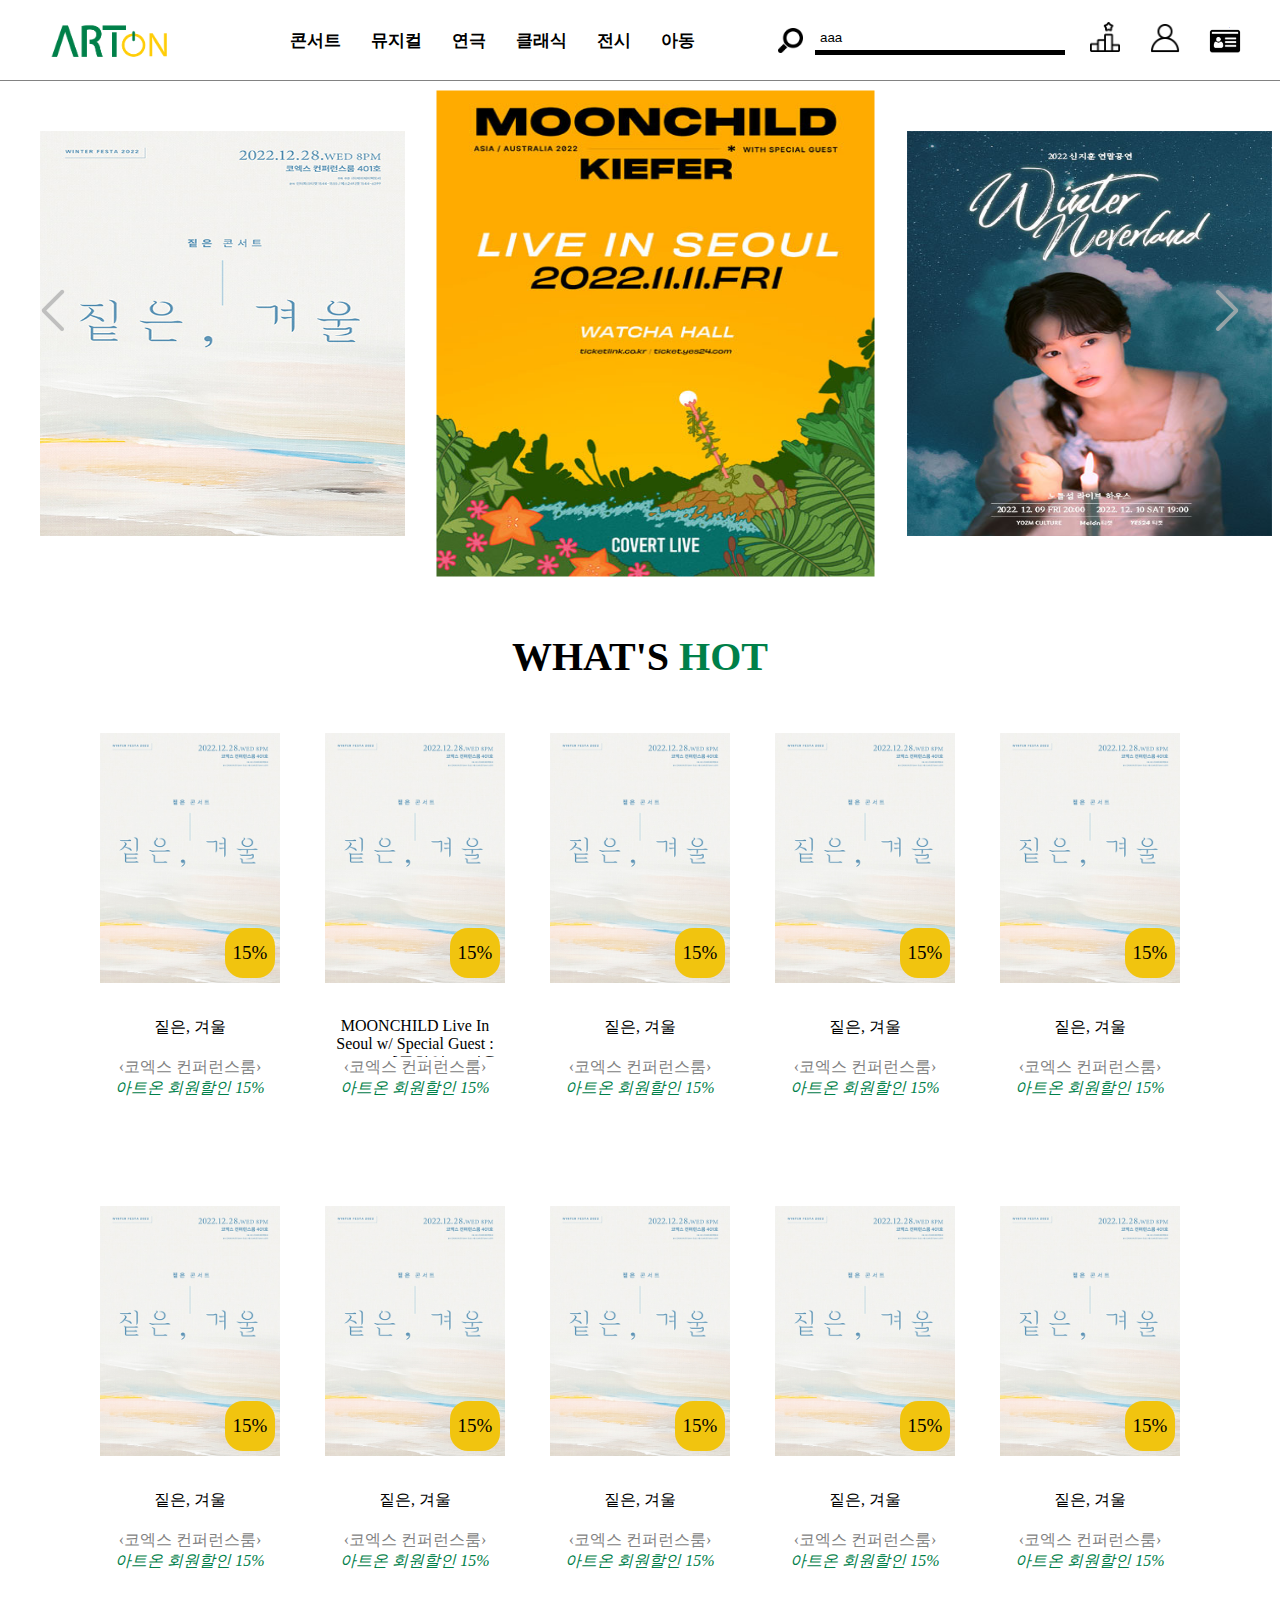
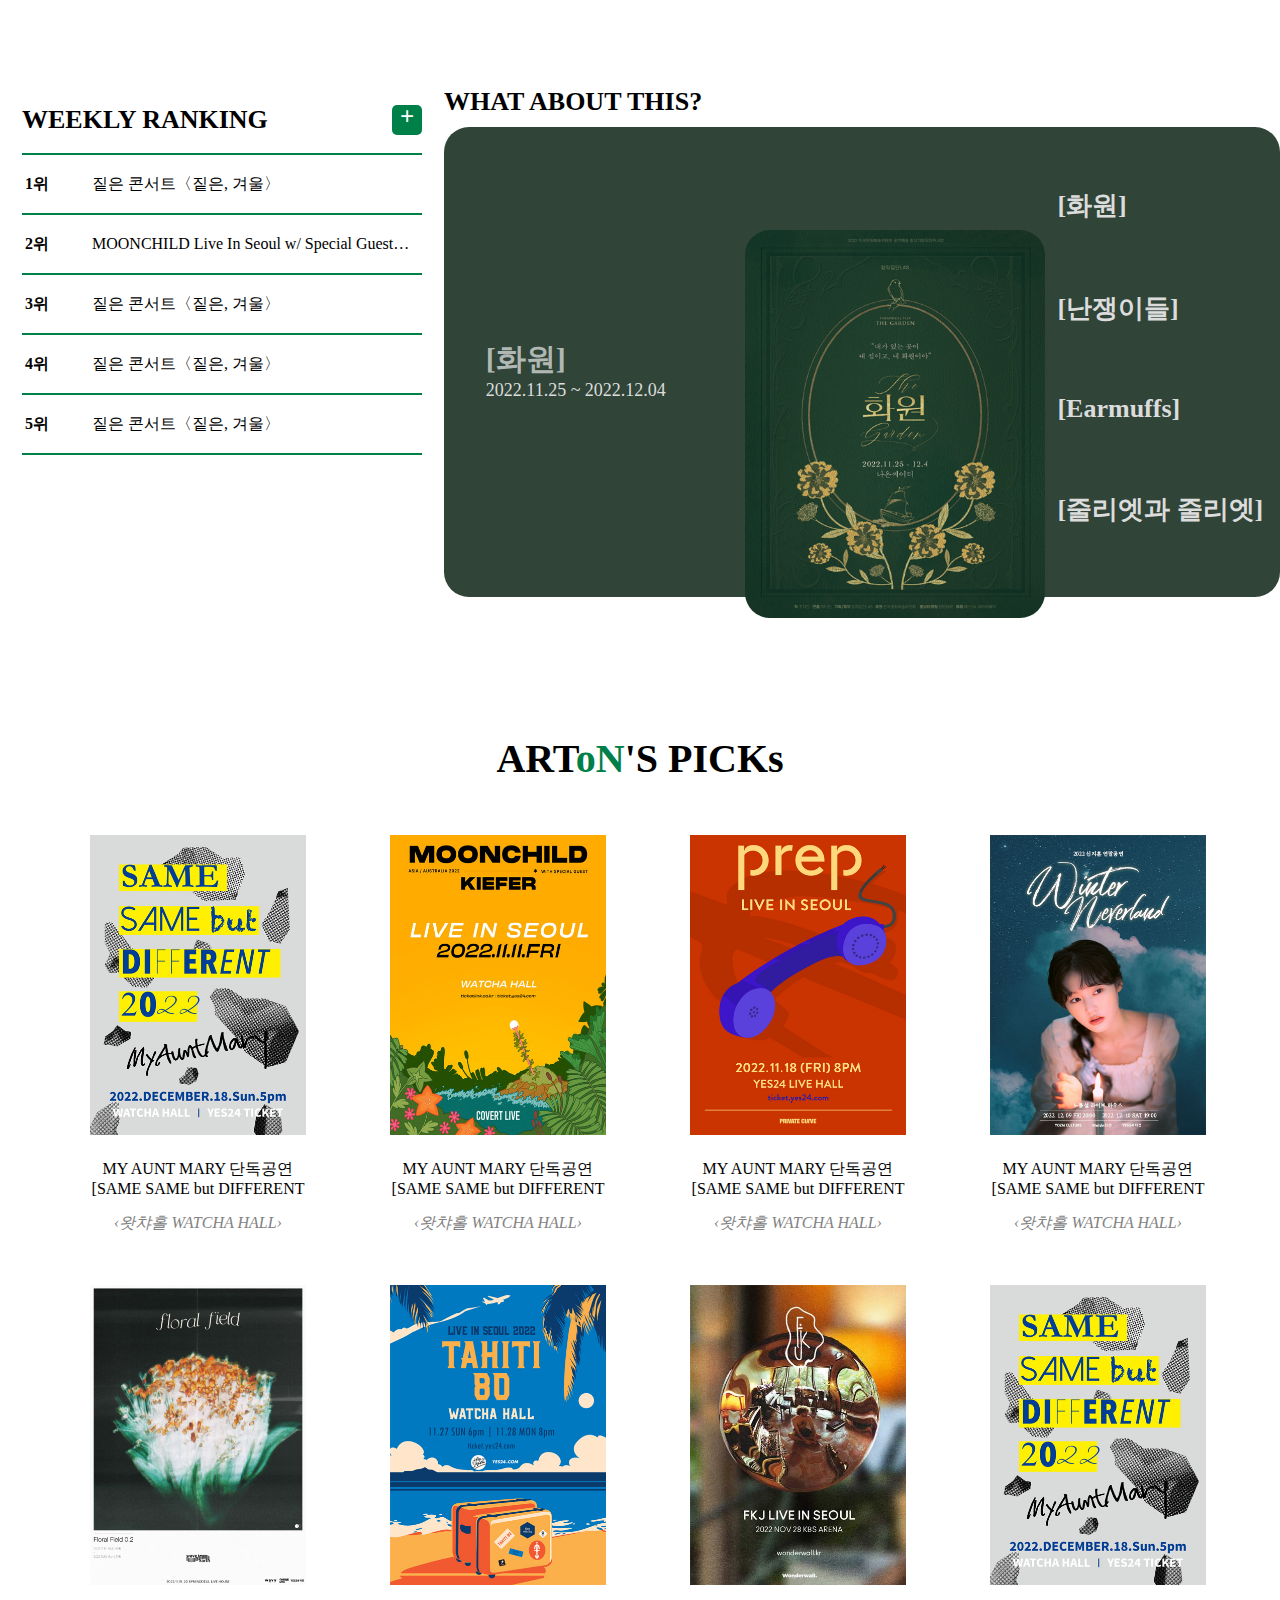
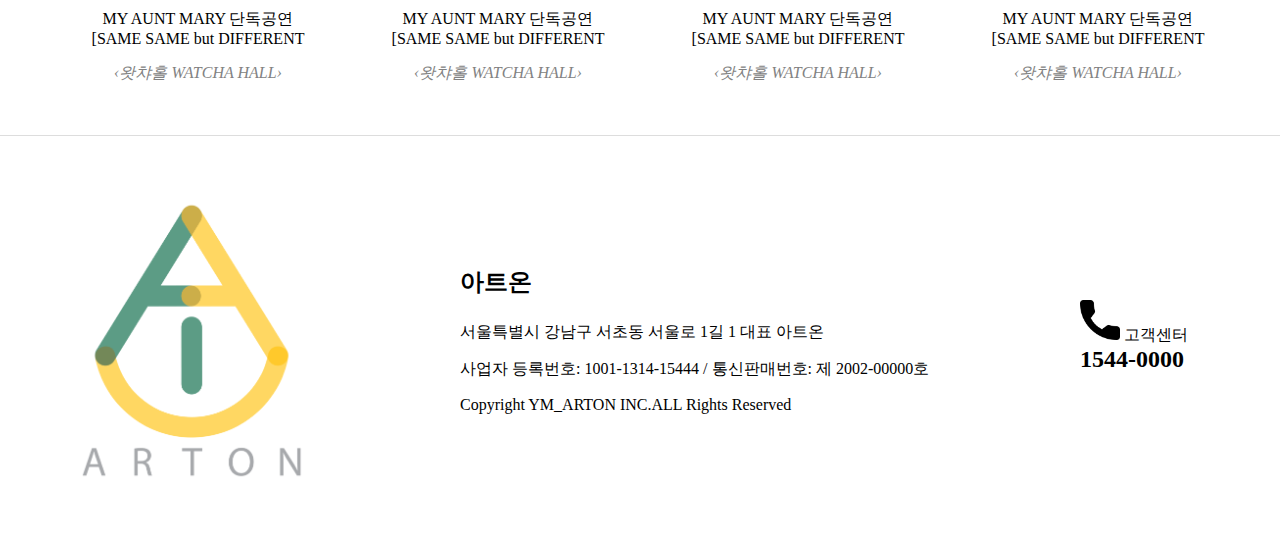
<file: cate.html>
<!DOCTYPE html>
<html lang="en">

<head>
    <meta charset="UTF-8">
    <meta http-equiv="X-UA-Compatible" content="IE=edge">
    <meta name="viewport" content="width=device-width, initial-scale=1.0">
    <title>ArtOn</title>

    <script src="https://code.jquery.com/jquery-1.12.4.js"></script>
    <script defer src="./js/cate.js"></script>

    <link rel="stylesheet" href="./css/common.css">
    <link rel="stylesheet" href="./css/h_f.css">
    <link rel="stylesheet" href="./css/cate.css">
    <link rel="icon" href="./img/arton_logo_withoutletter.png">


</head>

<body>
    <div id="wrap">
        <header class="header">
            <div class="header_area">
                <div class="logo"><a href="#"></a></div>
                <ul class="menu_ul">
                    <li>
                        <a href="#">콘서트</a>
                    </li>
                    <li>
                        <a href="#">뮤지컬</a>
                    </li>
                    <li>
                        <a href="#">연극</a>
                    </li>
                    <li>
                        <a href="#">클래식</a>
                    </li>
                    <li>
                        <a href="#">전시</a>
                    </li>
                    <li>
                        <a href="#">아동</a>
                    </li>
                </ul>
                <div class="icon_list">
                    <div class="search_area">
                        <div class="search">
                            <a href="#">
                                <div class="search_bar">
                                </div>
                            </a>
                        </div>
                        <input id="srch_con" type="text" value="aaa">
                    </div>
                    <div class="icon_area">
                        <div class="icon_sec">
                            <a href="#">
                                <div class="rank_img"></div>
                                <span class="text">랭킹</span>
                            </a>
                        </div>
                        <div class="icon_sec">
                            <a href="#">
                                <div class="login_img"></div>
                                <div class="text">로그인</div>
                            </a>
                        </div>
                        <div class="icon_sec">
                            <a href="#">
                                <div class="my_img"></div>
                                <div class="text">마이페이지</div>
                            </a>
                        </div>
                    </div>
                </div>
            </div>
        </header>
        <main class="main">
            <img src="./img/상단이동icon.png" alt="" class="btn_gotop">
                <div class="main_banner">
                    <ul class="banner_box">
                        <li class="banner">
                            <a href="">
                                <img src="./img/concert/concert_1.jpg" alt="">
                            </a>
                        </li>
                        <li class="banner">
                            <a href="">
                                <img src="./img/concert/concert_2.jpg" alt="">
                            </a>
                        </li>
                        <li class="banner">
                            <a href="">
                                <img src="./img/concert/concert_4.jpg" alt="">
                            </a>
                        </li>
                        <li class="banner">
                            <a href="">
                                <img src="./img/concert/concert_5.jpg" alt="">
                            </a>
                        </li>
                        <li class="banner">
                            <a href="">
                                <img src="./img/concert/concert_7.jpg" alt="">
                            </a>
                        </li>
                    </ul>
                    <div class="slide_box">
                        <div class="slide slide_prev">
                            <img src="./img/slide_prev.png" alt="‹">
                        </div>
                        <div class="slide slide_next">
                            <img src="./img/slide_next.png" alt="›">
                        </div>
                    </div>
                </div>
                <div class="whats_hot comtents_area">
                    <div class="hot_sec_title">
                        <div class="title_text">WHAT'S
                            <span>HOT</span>
                        </div>
                    </div>
                    <ul class="hot_list">
                        <li class="hot_sec" id="w_hot">
                            <a href="">
                                <img src="./img/concert/concert_1.jpg" alt="concert1">
                                <div class="hot_sec_dis_box">
                                    <div class="dis_txt">15%</div>
                                </div>
                                <div class="hot_sec_txt_box">
                                    <div class="hot_per_name">짙은, 겨울</div>
                                    <div class="hot_per_place">‹코엑스 컨퍼런스룸›</div>
                                    <div class="disc_msg">아트온 회원할인 15%</div>
                                </div>
                            </a>
                        </li>
                        <li class="hot_sec" id="w_hot">
                            <a href="">
                                <img src="./img/concert/concert_1.jpg" alt="concert1">
                                <div class="hot_sec_dis_box">
                                    <div class="dis_txt">15%</div>
                                </div>
                                <div class="hot_sec_txt_box">
                                    <div class="hot_per_name">MOONCHILD Live In Seoul w/ Special Guest : KIEFER [문차일드 서울라이브공연 /
                                        특별초청재즈음악인 : 키퍼]</div>
                                    <div class="hot_per_place">‹코엑스 컨퍼런스룸›</div>
                                    <div class="disc_msg">아트온 회원할인 15%</div>
                                </div>
                            </a>
                        </li>
                        <li class="hot_sec" id="w_hot">
                            <a href="">
                                <img src="./img/concert/concert_1.jpg" alt="concert1">
                                <div class="hot_sec_dis_box">
                                    <div class="dis_txt">15%</div>
                                </div>
                                <div class="hot_sec_txt_box">
                                    <div class="hot_per_name">짙은, 겨울</div>
                                    <div class="hot_per_place">‹코엑스 컨퍼런스룸›</div>
                                    <div class="disc_msg">아트온 회원할인 15%</div>
                                </div>
                            </a>
                        </li>
                        <li class="hot_sec" id="w_hot">
                            <a href="">
                                <img src="./img/concert/concert_1.jpg" alt="concert1">
                                <div class="hot_sec_dis_box">
                                    <div class="dis_txt">15%</div>
                                </div>
                                <div class="hot_sec_txt_box">
                                    <div class="hot_per_name">짙은, 겨울</div>
                                    <div class="hot_per_place">‹코엑스 컨퍼런스룸›</div>
                                    <div class="disc_msg">아트온 회원할인 15%</div>
                                </div>
                            </a>
                        </li>
                        <li class="hot_sec" id="w_hot">
                            <a href="">
                                <img src="./img/concert/concert_1.jpg" alt="concert1">
                                <div class="hot_sec_dis_box">
                                    <div class="dis_txt">15%</div>
                                </div>
                                <div class="hot_sec_txt_box">
                                    <div class="hot_per_name">짙은, 겨울</div>
                                    <div class="hot_per_place">‹코엑스 컨퍼런스룸›</div>
                                    <div class="disc_msg">아트온 회원할인 15%</div>
                                </div>
                            </a>
                        </li>
                        <li class="hot_sec" id="w_hot">
                            <a href="">
                                <img src="./img/concert/concert_1.jpg" alt="concert1">
                                <div class="hot_sec_dis_box">
                                    <div class="dis_txt">15%</div>
                                </div>
                                <div class="hot_sec_txt_box">
                                    <div class="hot_per_name">짙은, 겨울</div>
                                    <div class="hot_per_place">‹코엑스 컨퍼런스룸›</div>
                                    <div class="disc_msg">아트온 회원할인 15%</div>
                                </div>
                            </a>
                        </li>
                        <li class="hot_sec" id="w_hot">
                            <a href="">
                                <img src="./img/concert/concert_1.jpg" alt="concert1">
                                <div class="hot_sec_dis_box">
                                    <div class="dis_txt">15%</div>
                                </div>
                                <div class="hot_sec_txt_box">
                                    <div class="hot_per_name">짙은, 겨울</div>
                                    <div class="hot_per_place">‹코엑스 컨퍼런스룸›</div>
                                    <div class="disc_msg">아트온 회원할인 15%</div>
                                </div>
                            </a>
                        </li>
                        <li class="hot_sec" id="w_hot">
                            <a href="">
                                <img src="./img/concert/concert_1.jpg" alt="concert1">
                                <div class="hot_sec_dis_box">
                                    <div class="dis_txt">15%</div>
                                </div>
                                <div class="hot_sec_txt_box">
                                    <div class="hot_per_name">짙은, 겨울</div>
                                    <div class="hot_per_place">‹코엑스 컨퍼런스룸›</div>
                                    <div class="disc_msg">아트온 회원할인 15%</div>
                                </div>
                            </a>
                        </li>
                        <li class="hot_sec" id="w_hot">
                            <a href="">
                                <img src="./img/concert/concert_1.jpg" alt="concert1">
                                <div class="hot_sec_dis_box">
                                    <div class="dis_txt">15%</div>
                                </div>
                                <div class="hot_sec_txt_box">
                                    <div class="hot_per_name">짙은, 겨울</div>
                                    <div class="hot_per_place">‹코엑스 컨퍼런스룸›</div>
                                    <div class="disc_msg">아트온 회원할인 15%</div>
                                </div>
                            </a>
                        </li>
                        <li class="hot_sec" id="w_hot">
                            <a href="">
                                <img src="./img/concert/concert_1.jpg" alt="concert1">
                                <div class="hot_sec_dis_box">
                                    <div class="dis_txt">15%</div>
                                </div>
                                <div class="hot_sec_txt_box">
                                    <div class="hot_per_name">짙은, 겨울</div>
                                    <div class="hot_per_place">‹코엑스 컨퍼런스룸›</div>
                                    <div class="disc_msg">아트온 회원할인 15%</div>
                                </div>
                            </a>
                        </li>

                    </ul>
                </div>
                <div class="ranking_recommend comtents_area">
                    <div class="ranking">
                        <div class="ranking_box">
                            <div class="title_box">
                                <span class="ranking_title">WEEKLY RANKING</span>
                                <a href="#"><span class="more_info">+</span></a>
                            </div>
                            <ul class="ranking_list_box">
                                <li class="r_box_list">
                                    <a href="#">
                                        <div class="ranking_num">1위</div>
                                        <img src="./img/concert/concert_1.jpg" alt="concert1" class="ranking_img">
                                        <div class="ranking_txt">
                                            <div class="r_txt_1">
                                                <p>짙은 콘서트〈짙은, 겨울〉</p>
                                            </div>
                                            <div class="r_txt_2">
                                                <p>
                                                    2022.12.28 ~ 2022.12.28
                                                    <br>
                                                    코엑스 컨퍼런스룸 401호
                                                </p>
                                            </div>
                                        </div>
                                    </a>
                                </li>
                            </ul>
                            <ul class="ranking_box">
                                <li class="r_box_list">
                                    <a href="">
                                        <div class="ranking_num">2위</div>
                                        <img src="./img/concert/concert_2.jpg" alt="concert2" class="ranking_img">
                                        <div class="ranking_txt">
                                            <div class="r_txt_1">
                                                <p>MOONCHILD Live In Seoul w/ Special Guest : KIEFER [문차일드 서울라이브공연 /
                                                    특별초청재즈음악인 : 키퍼]</p>
                                            </div>
                                            <div class="r_txt_2">
                                                <p>
                                                    2022.12.28 ~ 2022.12.28
                                                    <br>
                                                    코엑스 컨퍼런스룸 401호
                                                </p>
                                            </div>
                                        </div>
                                    </a>
                                </li>
                            </ul>
                            <ul class="ranking_box">
                                <li class="r_box_list">
                                    <a href="">
                                        <div class="ranking_num">3위</div>
                                        <img src="./img/concert/concert_1.jpg" alt="concert1" class="ranking_img">
                                        <div class="ranking_txt">
                                            <div class="r_txt_1">
                                                <p>짙은 콘서트〈짙은, 겨울〉</p>
                                            </div>
                                            <div class="r_txt_2">
                                                <p>
                                                    2022.12.28 ~ 2022.12.28
                                                    <br>
                                                    코엑스 컨퍼런스룸 401호
                                                </p>
                                            </div>
                                        </div>
                                    </a>
                                </li>
                            </ul>
                            <ul class="ranking_box">
                                <li class="r_box_list">
                                    <a href="">
                                        <div class="ranking_num">4위</div>
                                        <img src="./img/concert/concert_1.jpg" alt="concert1" class="ranking_img">
                                        <div class="ranking_txt">
                                            <div class="r_txt_1">
                                                <p>짙은 콘서트〈짙은, 겨울〉</p>
                                            </div>
                                            <div class="r_txt_2">
                                                <p>
                                                    2022.12.28 ~ 2022.12.28
                                                    <br>
                                                    코엑스 컨퍼런스룸 401호
                                                </p>
                                            </div>
                                        </div>
                                    </a>
                                </li>
                            </ul>
                            <ul class="ranking_box">
                                <li class="r_box_list">
                                    <a href="">
                                        <div class="ranking_num">5위</div>
                                        <img src="./img/concert/concert_1.jpg" alt="concert1" class="ranking_img">
                                        <div class="ranking_txt">
                                            <div class="r_txt_1">
                                                <p>짙은 콘서트〈짙은, 겨울〉</p>
                                            </div>
                                            <div class="r_txt_2">
                                                <p>
                                                    2022.12.28 ~ 2022.12.28
                                                    <br>
                                                    코엑스 컨퍼런스룸 401호
                                                </p>
                                            </div>
                                        </div>
                                    </a>
                                </li>
                            </ul>
                        </div>
                    </div>
                    <div class="recommend">
                        <div class="what_about_box">
                            <div class="what_about_title">WHAT ABOUT THIS?</div>
                            <div class="what_about_body">
                                <ul class="w_a_per_slide">
                                    <li class="w_a_per_li">
                                        <div class="w_a_wrap">
                                            <a href="#" class="w_a_link">
                                                <div class="w_a_txtbox">
                                                    <div class="w_a_t_text txtbox_title">[화원]</div>
                                                    <div class="w_a_t_text txtbox_subtitle">2022.11.25 ~ 2022.12.04</div>
                                                </div>
                                                <img class="w_a_img" src="./img/img_slide/img_slide4.jpg" alt="">
                                            </a>
                                        </div>
                                    </li>
                                    <li class="w_a_per_li">
                                        <div class="w_a_wrap">
                                            <a href="#" class="w_a_link">
                                                <div class="w_a_txtbox">
                                                    <div class="w_a_t_text txtbox_title">[난쟁이들]</div>
                                                    <div class="w_a_t_text txtbox_subtitle">2022.01.25 ~ 2022.04.10</div>
                                                </div>
                                                <img class="w_a_img" src="./img/img_slide/img_slide3.jpg" alt="">
                                            </a>
                                        </div>
                                    </li>
                                    <li class="w_a_per_li">
                                        <div class="w_a_wrap">
                                            <a href="#" class="w_a_link">
                                                <div class="w_a_txtbox">
                                                    <div class="w_a_t_text txtbox_title">[Earmuffs]</div>
                                                    <div class="w_a_t_text txtbox_subtitle">2022.12.29 ~ 2022.12.29</div>
                                                </div>
                                                <img class="w_a_img" src="./img/img_slide/img_slide2.jpg" alt="">
                                            </a>
                                        </div>
                                    </li>
                                    <li class="w_a_per_li">
                                        <div class="w_a_wrap">
                                            <a href="#" class="w_a_link">
                                                <div class="w_a_txtbox">
                                                    <div class="w_a_t_text txtbox_title">[줄리엣과 줄리엣]</div>
                                                    <div class="w_a_t_text txtbox_subtitle">2022.06.14 ~ 2022.07.07</div>
                                                </div>
                                                <img class="w_a_img" src="./img/img_slide/img_slide1.jpg" alt="">
                                            </a>
                                        </div>
                                    </li>
                                </ul>
                                <ul class="w_a_per_txt_list">
                                    <li class="per_title_item">
                                            <span class = "w_a_t_text list_text">[화원]</span>
                                            <span class = "blind"></span>
                                    </li>
                                    <li class="per_title_item">
                                            <span class = "w_a_t_text list_text">[난쟁이들]</span>
                                            <span class = "blind"></span>
                                    </li>
                                    <li class="per_title_item">
                                            <span class = "w_a_t_text list_text">[Earmuffs]</span>
                                            <span class = "blind"></span>
                                    </li>
                                    <li class="per_title_item">
                                            <span class = "w_a_t_text list_text">[줄리엣과 줄리엣]</span>
                                            <span class = "blind"></span>
                                    </li>
                                    
                                </ul>
                        
                            </div>
                        </div>
                    </div>
                </div>
                <div class="arton_pick comtents_area">
                    <div class="picks_title">
                        <div class="picks_title_text">
                            <span>ART</span><span>oN</span><span>'S PICKs</span>
                        </div>
                    </div>
                    <ul class="picks_list">
                        <li class="picks_box">
                            <a href="">
                                <div class="picks_body">
                                    <div class="picks_sec">
                                        <div class="picks_img_box">
                                            <img src="./img/concert/concert_8.jpg" alt="concert8">
                                        </div>
                                        <div class="msg_box">
                                            <div class="msg_txt">"낭만 멀리서 찾지 말자"</div>
                                        </div>
                                    </div>
                                    <div class="picks_txt">
                                        <div class="picks_per_name">MY AUNT MARY 단독공연 [SAME SAME but DIFFERENT 2022]</div>
                                        <div class="picks_per_pla">‹왓챠홀 WATCHA HALL›</div>
                                    </div>
                                </div>
                            </a>
                        </li>
                        <li class="picks_box">
                            <a href="">
                                <div class="picks_body">
                                    <div class="picks_sec">
                                        <div class="picks_img_box">
                                            <img src="./img/concert/concert_2.jpg" alt="concert8">
                                        </div>
                                        <div class="msg_box">
                                            <div class="msg_txt">"낭만 멀리서 찾지 말자"</div>
                                        </div>
                                    </div>
                                    <div class="picks_txt">
                                        <div class="picks_per_name">MY AUNT MARY 단독공연 [SAME SAME but DIFFERENT 2022]</div>
                                        <div class="picks_per_pla">‹왓챠홀 WATCHA HALL›</div>
                                    </div>
                                </div>
                            </a>
                        </li>
                        <li class="picks_box">
                            <a href="">
                                <div class="picks_body">
                                    <div class="picks_sec">
                                        <div class="picks_img_box">
                                            <img src="./img/concert/concert_3.jpg" alt="concert8">
                                        </div>
                                        <div class="msg_box">
                                            <div class="msg_txt">"낭만 멀리서 찾지 말자"</div>
                                        </div>
                                    </div>
                                    <div class="picks_txt">
                                        <div class="picks_per_name">MY AUNT MARY 단독공연 [SAME SAME but DIFFERENT 2022]</div>
                                        <div class="picks_per_pla">‹왓챠홀 WATCHA HALL›</div>
                                    </div>
                                </div>
                            </a>
                        </li>
                        <li class="picks_box">
                            <a href="">
                                <div class="picks_body">
                                    <div class="picks_sec">
                                        <div class="picks_img_box">
                                            <img src="./img/concert/concert_4.jpg" alt="concert8">
                                        </div>
                                        <div class="msg_box">
                                            <div class="msg_txt">"낭만 멀리서 찾지 말자"</div>
                                        </div>
                                    </div>
                                    <div class="picks_txt">
                                        <div class="picks_per_name">MY AUNT MARY 단독공연 [SAME SAME but DIFFERENT 2022]</div>
                                        <div class="picks_per_pla">‹왓챠홀 WATCHA HALL›</div>
                                    </div>
                                </div>
                            </a>
                        </li>
                        <li class="picks_box">
                            <a href="">
                                <div class="picks_body">
                                    <div class="picks_sec">
                                        <div class="picks_img_box">
                                            <img src="./img/concert/concert_5.jpg" alt="concert8">
                                        </div>
                                        <div class="msg_box">
                                            <div class="msg_txt">"낭만 멀리서 찾지 말자"</div>
                                        </div>
                                    </div>
                                    <div class="picks_txt">
                                        <div class="picks_per_name">MY AUNT MARY 단독공연 [SAME SAME but DIFFERENT 2022]</div>
                                        <div class="picks_per_pla">‹왓챠홀 WATCHA HALL›</div>
                                    </div>
                                </div>
                            </a>
                        </li>
                        <li class="picks_box">
                            <a href="">
                                <div class="picks_body">
                                    <div class="picks_sec">
                                        <div class="picks_img_box">
                                            <img src="./img/concert/concert_6.jpg" alt="concert8">
                                        </div>
                                        <div class="msg_box">
                                            <div class="msg_txt">"낭만 멀리서 찾지 말자"</div>
                                        </div>
                                    </div>
                                    <div class="picks_txt">
                                        <div class="picks_per_name">MY AUNT MARY 단독공연 [SAME SAME but DIFFERENT 2022]</div>
                                        <div class="picks_per_pla">‹왓챠홀 WATCHA HALL›</div>
                                    </div>
                                </div>
                            </a>
                        </li>
                        <li class="picks_box">
                            <a href="">
                                <div class="picks_body">
                                    <div class="picks_sec">
                                        <div class="picks_img_box">
                                            <img src="./img/concert/concert_7.jpg" alt="concert8">
                                        </div>
                                        <div class="msg_box">
                                            <div class="msg_txt">"낭만 멀리서 찾지 말자"</div>
                                        </div>
                                    </div>
                                    <div class="picks_txt">
                                        <div class="picks_per_name">MY AUNT MARY 단독공연 [SAME SAME but DIFFERENT 2022]</div>
                                        <div class="picks_per_pla">‹왓챠홀 WATCHA HALL›</div>
                                    </div>
                                </div>
                            </a>
                        </li>
                        <li class="picks_box">
                            <a href="">
                                <div class="picks_body">
                                    <div class="picks_sec">
                                        <div class="picks_img_box">
                                            <img src="./img/concert/concert_8.jpg" alt="concert8">
                                        </div>
                                        <div class="msg_box">
                                            <div class="msg_txt">"낭만 멀리서 찾지 말자"</div>
                                        </div>
                                    </div>
                                    <div class="picks_txt">
                                        <div class="picks_per_name">MY AUNT MARY 단독공연 [SAME SAME but DIFFERENT 2022]</div>
                                        <div class="picks_per_pla">‹왓챠홀 WATCHA HALL›</div>
                                    </div>
                                </div>
                            </a>
                        </li>
                    </ul>
                </div>
            </div>
        </main>
        <footer class="footer">
            <div class="contents_area">
                <a href="#"><div class="f_logo">아트온 로고</div></a>
                <div class="f_desc">
                    <p class="f_title">아트온</p>
                    <p>서울특별시 강남구 서초동 서울로 1길 1 대표 아트온</p>
                    <p>사업자 등록번호: 1001-1314-15444 / 통신판매번호: 제 2002-00000호</p>
                    <p>Copyright YM_ARTON INC.ALL Rights Reserved</p>
                </div>
                <div class="cst_num">
                    <img src="./img/call.png" alt="">
                    <span>고객센터</span>
                    <p class="f_number">1544-0000</p>
                </div>
            </div>
        </footer>
    </div>
</body>

</html>
</file>
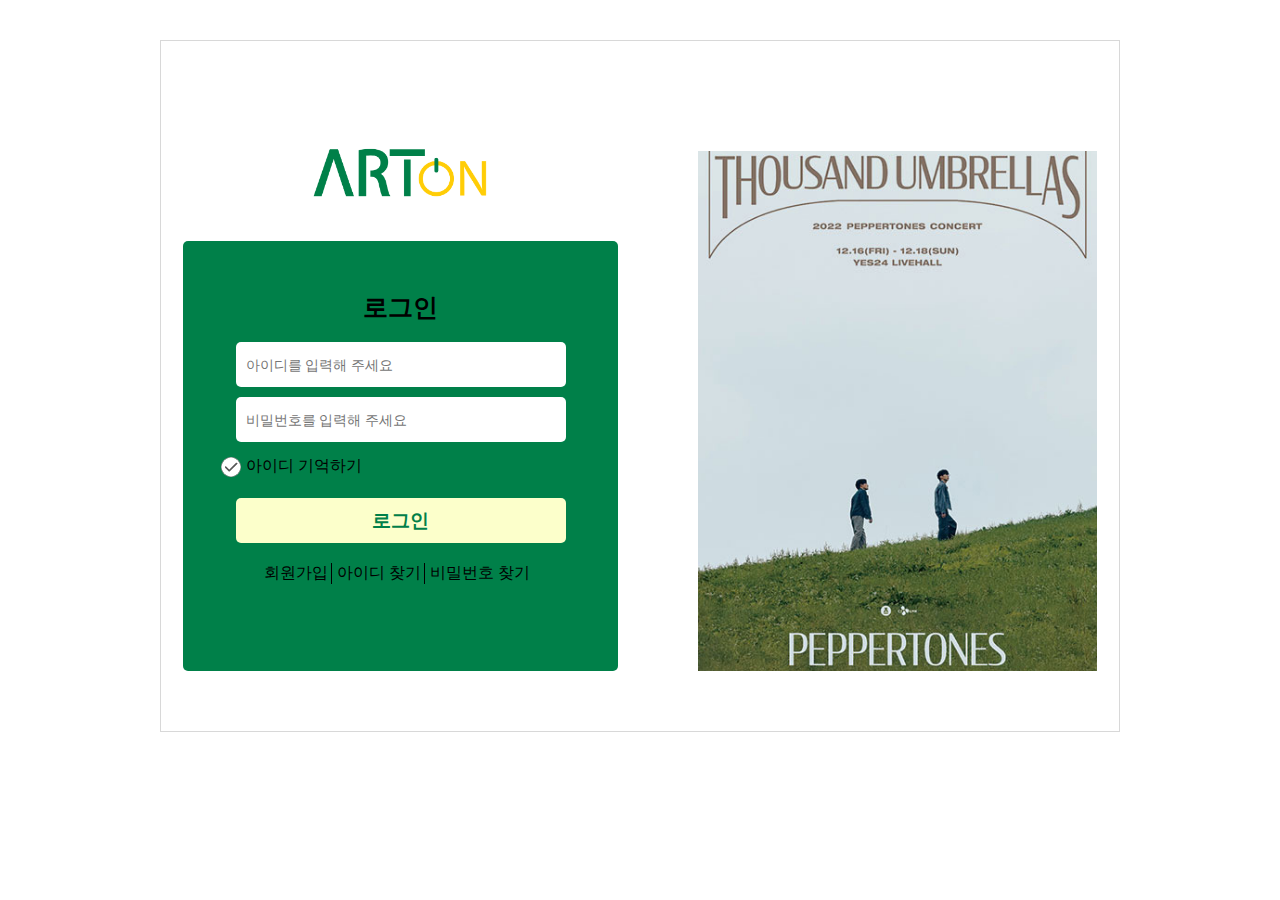
<file: login.html>
<!DOCTYPE html>
<html lang="en">
<head>
    <meta charset="UTF-8">
    <meta http-equiv="X-UA-Compatible" content="IE=edge">
    <meta name="viewport" content="width=device-width, initial-scale=1.0">
    <title>ArtOn</title>
    <link rel="icon" href="./img/arton_logo_withoutletter.png">
    <link rel="stylesheet" href="./css/common.css">
    <link rel="stylesheet" href="./css/login.css">

    <script src="https://code.jquery.com/jquery-1.12.4.js"></script>
   
</head>
<body>
    <div class="login_box">
        <form action="#" method="get" id="login_area" name="form" autocomplete="off" onsubmit="return form_chk(this)">
            <a href="#"><div class="login_logo">로고</div></a>
            <div class="inner_login">
                <div class="login_title" >로그인</div>
                <input class="id_pw" name="id" id="id" type="text" placeholder="아이디를 입력해 주세요" autofocus>
                <input class="id_pw" name="pw" id="pw" type="password" placeholder="비밀번호를 입력해 주세요">
                <div class="remem_id">
                    <input type="checkbox" id="remem_icon" name="remem_id">
                    <label for="remem_icon">
                        <span class="remem_real_icon"></span>
                        <span class="remem_title">아이디 기억하기</span>
                    </label>
                </div>
                <div class="login_msg"></div>
                <button type="submit" id="login_btn">로그인</button>
                <ul class="choice_box">
                    <li>
                        <a href="#">회원가입</a>
                    </li>
                    <li>
                        <a href="#">아이디 찾기</a>
                    </li>
                    <li>
                        <a href="#">비밀번호 찾기</a>
                    </li>
                </ul>
            </div>
        </form>
        <div class="img_area">
            <div class="inner_img" style="background: url(./img/login/login_poster.jpg) no-repeat center / 399px"></div>
        </div>
    </div>
    <script src="./js/login.js"></script>
</body>
</html>
</file>
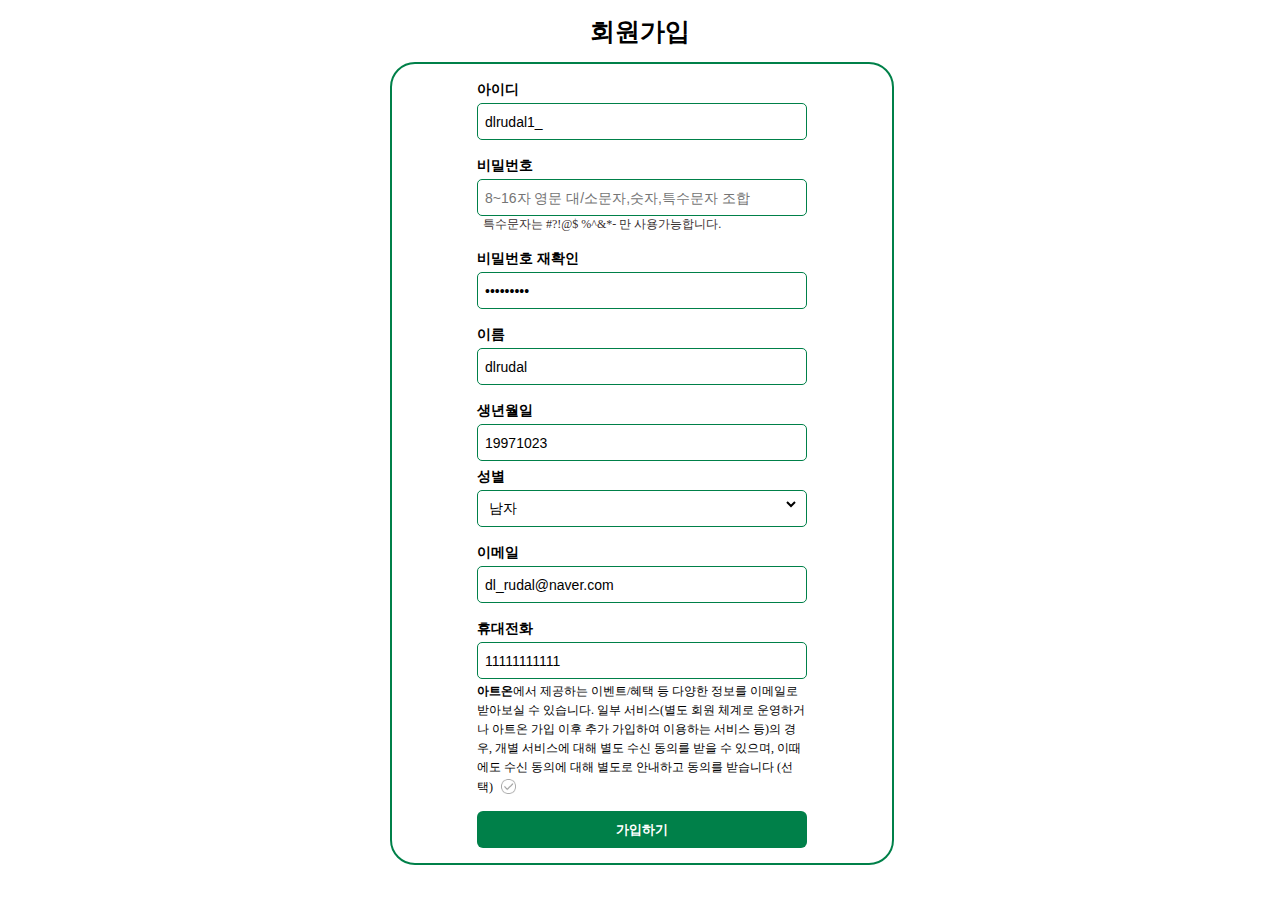
<file: register.html>
<!DOCTYPE html>
<html lang="en">
<head>
    <meta charset="UTF-8">
    <meta http-equiv="X-UA-Compatible" content="IE=edge">
    <meta name="viewport" content="width=device-width, initial-scale=1.0">
    <title>ArtOn</title>
    <link rel="icon" href="./img/arton_logo_withoutletter.png">
    <link rel="stylesheet" href="./css/common.css">
    <link rel="stylesheet" href="./css/register.css">

    <script src="https://code.jquery.com/jquery-1.12.4.js"></script>
</head>
<body>
    <div class="reg_box">
        <form action="#" mothod="get" id="reg_form" autocomplete="off" onsubmit="return form_chk(this);">
            <div class="reg_title">회원가입</div>
            <div class="inner_reg">
                <div class="form_group">
                    <div class="form_sec">
                        <div class="form_text">아이디</div>
                        <input type="text" class="reg_text"  value = "dlrudal1_"name="id" id="id" placeholder="5~20자리 영소문자,숫자,특수문자(_),(-) 조합" tabindex="0" autofocus>
                        <div class="reg_msg" id="reg_msg_id"></div>
                    </div>
                    <div class="form_sec">
                        <div class="form_text">비밀번호</div>
                        <input type="password" class="reg_text" id="pw" onfocus="focus_chk('pw');" name="pw" placeholder="8~16자 영문 대/소문자,숫자,특수문자 조합" tabindex="0">
                        <div class="pw_msg">특수문자는 #?!@$ %^&*- 만 사용가능합니다.</div>
                        <div class="reg_msg" id="reg_msg_pw"></div>
                    </div>
                    <div class="form_sec">
                        <div class="form_text">비밀번호 재확인</div>
                        <input type="password" class="reg_text" value="dlrudal1!" id="pw_ag" onfocus="focus_chk('pw_ag');" name="pw_ag" placeholder="동일한 비밀번호를 입력하세요" tabindex="0">
                        <div class="reg_msg" id="reg_msg_pw_ag"></div>
                    </div>
                    <div class="form_sec">
                        <div class="form_text">이름</div>
                        <input type="text" class="reg_text" value="dlrudal" id="u_name" onfocus="focus_chk('u_name');" name="u_name" tabindex="0">
                        <div class="reg_msg" id="reg_msg_u_name"></div>
                    </div>
                    <div class="form_sec">
                        <div class="form_text">생년월일</div>
                        <input type="text" class="reg_text" value="19971023" id="birth" onfocus="focus_chk('birth');" name="birth" tabindex="0" placeholder="YYYYMMDD(8자리)" maxlength="8">
                        <div class="reg_msg" id="reg_msg_birth"></div>
                    </div>
                    <div class="form_sec">
                        <div class="gender_txt">성별</div>
                        <div class="gender_box">
                            <select name="u_gender" id="u_gender" tabindex="0" required>
                                <option value selected>성별</option>
                                <option name = "M" value="M" selected>남자</option>
                                <option name = "F" value="F">여자</option>
                                <option name = "D" value="D">선택안함</option>
                            </select>
                        </div>
                        <div class="reg_msg" id="reg_msg_u_gender"></div>
                    </div>
                    <div class="form_sec">
                        <div class="form_text">이메일</div>
                        <input type="text" class="reg_text" value="dl_rudal@naver.com"  onfocus="focus_chk('email');" id="email" name="email" tabindex="0" placeholder="이메일 입력">
                        <div class="reg_msg" id="reg_msg_email"></div>
                    </div>
                    <div class="form_sec">
                        <div class="form_text">휴대전화</div>
                        <input type="tel" class="reg_text" value="11111111111" id="phone" onfocus="focus_chk('phone');" name="phone" tabindex="0" placeholder="휴대전화번호 입력" maxlength="11">
                        <div class="reg_msg" id="reg_msg_phone"></div>
                    </div>
                    <div class="form_sec">
                        <span class="promo_txt">
                            <b>아트온</b>에서 제공하는 이벤트/혜택 등 다양한 정보를 이메일로 받아보실 수 있습니다.
                            일부 서비스(별도 회원 체계로 운영하거나 아트온 가입 이후 추가 가입하여 이용하는 서비스 등)의 경우, 개별 서비스에 대해 별도 수신 동의를 받을 수 있으며,
                            이때에도 수신 동의에 대해 별도로 안내하고 동의를 받습니다 (선택)
                        </span>
                        <input type="checkbox" id="promo_btn" name="promo_btn" value="false">
                        <label for="promo_btn">
                            <div class="promo_btn_img"></div>
                        </label>
                    </div>
                    <button id="reg_btn_agr">가입하기</button> 
                </div>
            </div>
        </form>
    </div>
    <script src="./js/register.js"></script>
</body>
</html>
</file>
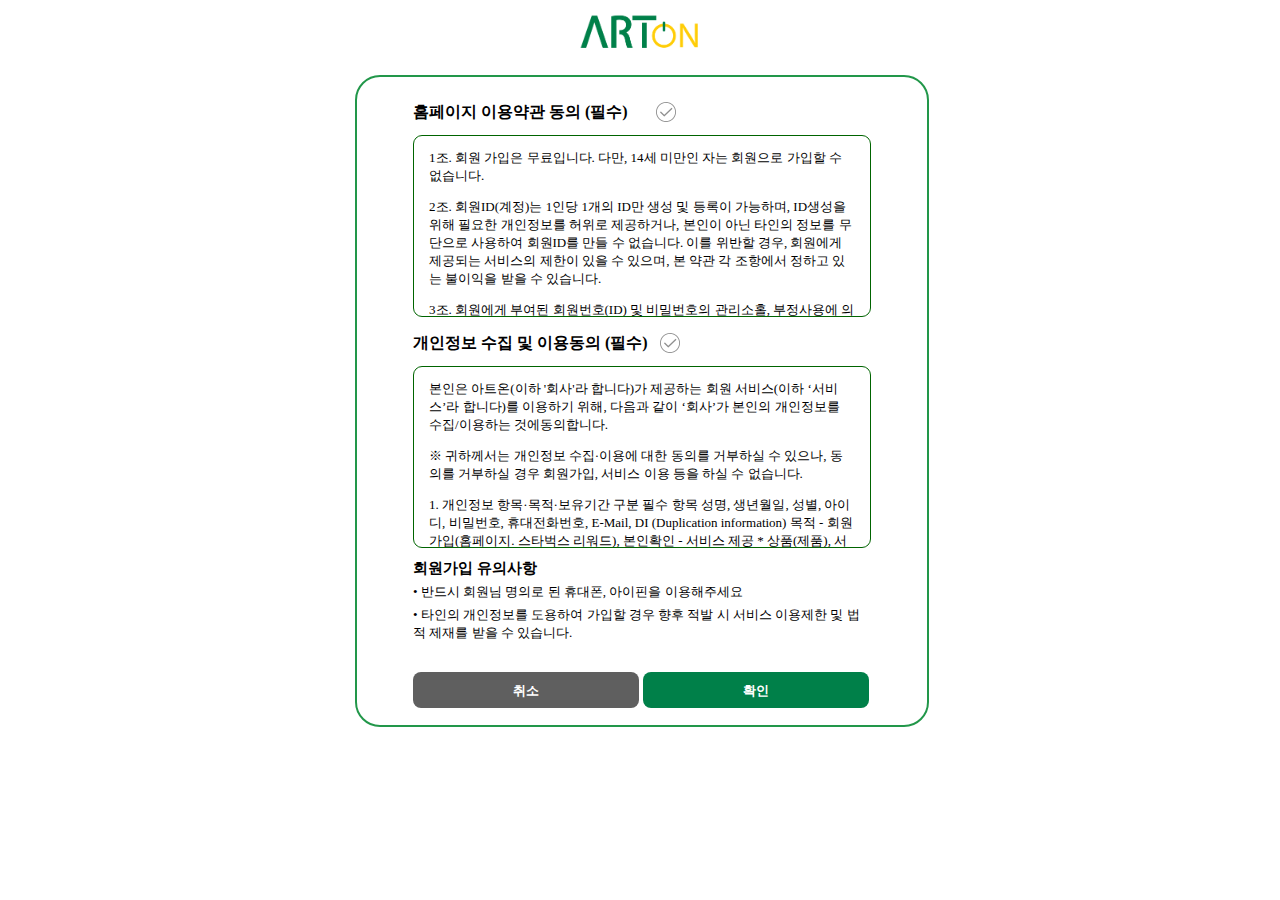
<file: terms.html>
<!DOCTYPE html>
<html lang="en">

<head>
    <meta charset="UTF-8">
    <meta http-equiv="X-UA-Compatible" content="IE=edge">
    <meta name="viewport" content="width=device-width, initial-scale=1.0">
    <title>ArtOn</title>
    <link rel="icon" href="./img/arton_logo_withoutletter.png">
    <link rel="stylesheet" href="./css/common.css">
    <link rel="stylesheet" href="./css/terms.css">
    <script src="https://code.jquery.com/jquery-1.12.4.js"></script>
    <script src="./js/terms.js"></script>
</head>

<body>
    <form id="terms_form" method="POST" action="#">
        <!-- action에 회원가입 들어가야 -->
        <div class="terms_sec">
            <a href="#">
                <!-- a태그 클릭 시 메인페이지 -->
                <div class="terms_title"></div>
            </a>
            <ul class="terms_list">
                <li class="terms_box">
                    <input type="checkbox" id="terms_service" name="terms_service">
                    <label for="terms_service">홈페이지 이용약관 동의
                        <span class="span">(필수)</span>
                        <span class="chk_icon"></span>
                    </label>
                    <div class="txt_box" tabindex="0">
                        <!-- tabindex="0" tab키로만 이동 가능 -->
                        <div class="article_txt">
                            <p>
                                1조. 회원 가입은 무료입니다. 다만, 14세 미만인 자는 회원으로 가입할 수 없습니다.
                            </p>
                            <p>
                                2조. 회원ID(계정)는 1인당 1개의 ID만 생성 및 등록이 가능하며, ID생성을 위해 필요한 개인정보를 허위로 제공하거나, 본인이 아닌 타인의 정보를
                                무단으로
                                사용하여
                                회원ID를 만들 수 없습니다. 이를 위반할 경우, 회원에게 제공되는 서비스의 제한이 있을 수 있으며, 본 약관 각 조항에서 정하고 있는 불이익을 받을 수
                                있습니다.
                            </p>
                            <p>
                                3조. 회원에게 부여된 회원번호(ID) 및 비밀번호의 관리소홀, 부정사용에 의하여 발생하는 모든 결과에 대한 책임은 회원에게 있습니다.
                            </p>
                            <p>
                                4조. 회원 자신의 ID가 부정하게 사용된 경우 해당 회원은 반드시 회사에 그 사실을 지체 없이 통보하여 조치를 받아야 하며, 통보의 지연으로 인해 발생하는
                                손해는
                                회사가
                                책임지지 않습니다.
                            </p>
                            <p>
                                5조.회원은 가입 시 기재하는 이름을 포함한 모든 정보에 실명 등 사실에 기초한 정보를 기재하여야 합니다. 실명이나 실제 정보를 입력하지 않은 회원은 법적인
                                보호를
                                받을
                                수 없으며 회사로부터 서비스 이용 제한 등의 조치를 받을 수 있습니다.
                            </p>
                            <p>
                                6조.
                                1. 회사는 전기통신사업법 제84조의2에 따라 발신번호의 변조 방지를 위해 번호인증을 통한 발신번호 사전 등록서비스를 제공 및 운영합니다.
                                2. 회사는 이용자의 회원가입 시 타인의 명의를 도용한 부정가입을 방지하기 위해 본인인증 서비스 사업자가 제공하는 인증방법을 통해 본인인증서비스를 제공 및
                                운영합니다.
                                3. 회사는 회원을 보호하기 위하여 보안 및 인증수단을 회사 보안 정책에 따라 시행 및 변경할 수 있습니다.
                                4. 회사는 회원의 발신번호 사전등록 및 본인 인증 절차를 거친 후 e-Gift Card 및 e-Coupon 선물하기 서비스를 제공하여야 합니다.
                                5. 본인 인증 서비스에 대한 동의 거부 시, 회원 가입이 불가하며, e-Gift Card 및 e-Coupon 선물하기 서비스를 이용할 수 없습니다.
                            <p>
                                7조. 회원 등록정보의 이용
                                1. 회사는 회원 등록정보를 집단적인 통계치 형태로 사용할 수 있습니다.
                            </p>
                        </div>
                    </div>
                </li>
                <li class="terms_box">
                    <input type="checkbox" id="terms_privacy" name="terms_privacy">
                    <label for="terms_privacy">개인정보 수집 및 이용동의
                        <span class="span">(필수)</span>
                        <span class="chk_icon"></span>

                    </label>

                    <div class="txt_box" tabindex="0">
                        <!-- tabindex="0" tab키로만 이동 가능 -->
                        <div class="article_txt">
                            <p>
                                본인은 아트온(이하 '회사'라 합니다)가 제공하는 회원 서비스(이하 ‘서비스’라 합니다)를 이용하기 위해, 다음과 같이 ‘회사’가 본인의 개인정보를
                                수집/이용하는
                                것에동의합니다.
                            </p>
                            <p>
                                ※ 귀하께서는 개인정보 수집·이용에 대한 동의를 거부하실 수 있으나, 동의를 거부하실 경우 회원가입, 서비스 이용 등을 하실 수 없습니다.</p>
                            <p>
                                1. 개인정보 항목·목적·보유기간
                                구분 필수
                                항목 성명, 생년월일, 성별, 아이디, 비밀번호, 휴대전화번호, E-Mail, DI (Duplication information)
                                목적 - 회원가입(홈페이지. 스타벅스 리워드), 본인확인
                                - 서비스 제공
                                * 상품(제품), 서비스 결제, 환불, 배송 등
                                * 개인 맞춤형 서비스 제공
                                - 회원관리, 부정이용 방지
                                - 서비스 관련 이벤트 및 행사정보 안내
                                (별도 마케팅정보 수신 동의 회원에 한함)
                                보유 및 이용기간 :회원 탈퇴 후 30일간 보관 (반복 재가입 등의 방법을이용한 서비스 부정이용 방지) 또는 관계법령에 의한 별도 보존기간 (2. 관계법령에
                                의한
                                개인정보
                                보존기간참고)
                            </p>
                            <p>
                                2. 관계법령에 의한 개인정보 보존기간
                                - 서비스이용기록, 접속로그, 접속IP정보 (통신비밀보호법 : 3개월)
                                - 표시/광고에 관한 기록 (전자상거래법 : 6개월)
                                - 계약 또는 청약철회 등에 관한 기록 (전자상거래법 : 5년)
                                - 대금결제 및 재화 등의 공급에 관한 기록 (전자상거래법 : 5년)
                                - 소비자의 불만 또는 분쟁처리에 관한 기록 (전자상거래법 : 3년)
                            </p>
                        </div>
                    </div>
                </li>
                <li class="terms_box li_last">
                    <div class="last_terms_title">회원가입 유의사항</div>
                    <div class="last_terms_txt">• 반드시 회원님 명의로 된 휴대폰, 아이핀을 이용해주세요</div>
                    <div class="last_terms_txt">• 타인의 개인정보를 도용하여 가입할 경우 향후 적발 시 서비스 이용제한 및 법적 제재를 받을 수 있습니다.</div>
                </li>
                <li class="terms_box li_last">
                    <div class="btn_area">
                        <span>
                            <input type="button" class="btn_type" id="terms_btn_can" value="취소">
                            <!-- 취소 버튼 누를시, 새로고침 -->
                        </span>
                        <span>
                            <input type="button" class="btn_type" id="terms_btn_agr" value="확인">
                            <!-- 조건 충족하고 '확인' 누르면 submit으로 바뀜-->
                        </span>
                    </div>
                </li>
            </ul>
        </div>
    </form>
</body>

</html>
</file>
<file: css/common.css>
body{margin: 0%;}
ul{list-style: none; margin: 0;padding: 0%;}
a{text-decoration: none; color: inherit;}
</file>
<file: css/h_f.css>
/* *****************************폰트***************************** */
@font-face {
    font-family: 'NanumBarunGothic';
    font-style: normal;
    font-weight: 400;
    src: url('//cdn.jsdelivr.net/font-nanumlight/1.0/NanumBarunGothicWeb.eot');
    src: url('//cdn.jsdelivr.net/font-nanumlight/1.0/NanumBarunGothicWeb.eot?#iefix') format('embedded-opentype'), url('//cdn.jsdelivr.net/font-nanumlight/1.0/NanumBarunGothicWeb.woff') format('woff'), url('//cdn.jsdelivr.net/font-nanumlight/1.0/NanumBarunGothicWeb.ttf') format('truetype');
   }
   
   @font-face {
    font-family: 'NanumBarunGothic';
    font-style: normal;
    font-weight: 700;
    src: url('//cdn.jsdelivr.net/font-nanumlight/1.0/NanumBarunGothicWebBold.eot');
    src: url('//cdn.jsdelivr.net/font-nanumlight/1.0/NanumBarunGothicWebBold.eot?#iefix') format('embedded-opentype'), url('//cdn.jsdelivr.net/font-nanumlight/1.0/NanumBarunGothicWebBold.woff') format('woff'), url('//cdn.jsdelivr.net/font-nanumlight/1.0/NanumBarunGothicWebBold.ttf') format('truetype')
   }
   
   @font-face {
    font-family: 'NanumBarunGothic';
    font-style: normal;
    font-weight: 300;
    src: url('//cdn.jsdelivr.net/font-nanumlight/1.0/NanumBarunGothicWebLight.eot');
    src: url('//cdn.jsdelivr.net/font-nanumlight/1.0/NanumBarunGothicWebLight.eot?#iefix') format('embedded-opentype'), url('//cdn.jsdelivr.net/font-nanumlight/1.0/NanumBarunGothicWebLight.woff') format('woff'), url('//cdn.jsdelivr.net/font-nanumlight/1.0/NanumBarunGothicWebLight.ttf') format('truetype');
   }
.nanumbarungothic * {
    font-family: 'NanumBarunGothic', sans-serif;
   }
   
#wrap{
    /* min-width: 1400px; */
}
/* *****************************헤더***************************** */
.btn_gotop{
    width: 70px;
    position: fixed;
    bottom: 30px;
    right: 20px;
    cursor: pointer;
	padding: 15px;
    z-index: 999999;
    display: none;
}
.header{
    width: 100%;
    height: 80px;
    display: flex;
    justify-content: space-around;
    align-items: center;
    background: white;
    border-bottom: 1px solid #828282;
}
.header_event{
    position: fixed;
    left: 0%;
    top: 0%;
    z-index: 999999;
}
.contents_area{ 
    width: 1200px;
    margin: 0 auto;
    display: inherit;
    justify-content: inherit;   
    gap: inherit;
    align-items: inherit;
}
.header_area{
    width: 100%;
    min-width: 1200px;
    height: 100%;
    box-sizing: border-box;
    display: flex;
    justify-content: space-between;
    align-items: center;
}
.logo{
    width: 200px;
    height: 80px; 
    padding: 0 0 0 20px;
    text-indent: -99999px;
    background: url(../img/메인_로고.png) no-repeat center / 120px ;
}
.logo a{
    display: block;
    width: 100%;
    height: 100%;
    background-color: inherit;
    overflow: hidden;
}
.menu_ul{
    display: flex;
    gap: 30px; 
    font-size: 17px;
    font-weight: 700; 
    padding: 0 20px;
}
.menu_ul a{
    display: block;
    width: 100%;
    height: 100%;
    white-space: nowrap;
}
.menu_ul li{
    position: relative;
}
.menu_ul li::after{
    content: "";
    position: absolute;
    left: 0;
    bottom: -7px;
    width: 0;
    height: 5px;
    background-color: #22974a;
}
/* 마우스 호버시 밑줄 왼쪽에서 오른쪽 */
.menu_ul > li:hover::after{
    transition: all .5s;
    width: 100%;
}
/* 아이콘 영역 */
.icon_list{
    display: flex;
    align-items: center;
    height: 100%;
}
.search_area{
    display: flex;
    margin-right: 10px;
}
.icon_area{    
    display: flex;
    align-items: center;
    height: 100%;
    padding-top: 13px;
    box-sizing: border-box;
}
.search_bar{
    width: 30px;
    height: 30px;
    background: url(../img/g_search.png) no-repeat center / 25px;
}
#srch_con{
    width: 250px;
    outline: none;
    border: none;
    background-color: inherit;
    border-bottom: 5px solid #000;
    padding: 0 5px;
    box-sizing: border-box;
}
.search{
    margin: 0px 10px;
}
.icon_sec{
    height: 100%;
    display: flex;
    align-items: center;
    text-align: center;
    margin: 0px 10px;
}
.rank_img{
    width: 40px;
    height: 40px;
    background: url(../img/g_lank.png) no-repeat center / 30px;
}
.login_img{
    width: 40px;
    height: 40px;
    background: url(../img/g_login.png) no-repeat center / 30px;
}
.my_img{
    width: 40px;
    height: 40px;
    background: url(../img/마이페이지아이콘.png) no-repeat center / 60px;
}
.text{
    font-size: 13px;
    font-weight: 600;
    opacity: 0;
    transition: all .5s;
}
.my_img + .text{
    transform: translateX(-7px);
    white-space: nowrap;
}
.icon_sec:hover .text{
    opacity: 1;
}
/* ***************************** 푸터 ***************************** */
.footer{
    width: 100%;
    height: 400px;
    border-top: 1px solid #ddd;
    display: flex;
    gap: 120px;
    align-items: center;
}
.f_logo{
    width: 300px;
    height: 300px;
    background: url(../img/최종_푸터_로고.png) no-repeat center / contain;
    text-indent: -9999px;
}
.f_desc{ 
    width: 500px;
}
.f_title{
    font-size: 24px;
    font-weight: 800;
}
.cst_num{
    width: 125px;
}
.cst_num img{   
    width: 40px;
}
.f_number{
    margin: 0%;
    font-size: 24px;
    font-weight: 900;
}
</file>
<file: css/cate.css>
/* ***************************메인 슬라이드 ***************************** */
/*상단이동*/
.btn_gotop{
    width: 70px;
    position: fixed;
    bottom: 30px;
    right: 20px;
    cursor:pointer;
	padding:15px;
    z-index: 999999;
    display: none;
}
.main_banner {

    max-width: 1410px;
    min-width: 1300px;
    overflow: hidden;
    margin: 0 auto;
    height: 500px;

}
.banner_box{
    display: flex;
    width: 100%;
    height: 100%;
    position: relative;
    margin-left: 40px;
}
.banner {
    margin-top: 50px;
    cursor: pointer;
    position: absolute;
    top: 0;

}
.banner img{
    width: 365px;
    height: 405px;
}
/*슬라이드 버튼*/
.slide{
    width: 50px;
    height: 60px;
    position: absolute;
    top: 280px;
    z-index: 99;
    cursor: pointer;
}
.slide_prev {
    left: 30px;  
}
.slide_next {
    right: 30px;
}
/* 이미지 가운데로 올시 -> scale */
.on{
    transform: scale(1.2);
}


/* *************************** what's hot ***************************** */
.hot_sec_title{
    width: 100%;
    height: 152px;
    line-height: 152px;
}
.title_text{
    font-size: 40px;
    font-weight: 800;
    color: black;
    text-align: center;
}
.title_text>span{
    color: #008049;
}
.hot_sec{
    position: relative;
}
.hot_list{
    width: 100%;
    max-width: 1200px;
    height: 900px;
    display: flex;
    justify-content: center;
    flex-wrap: wrap;
    margin: 0 auto;
    gap: 45px;
}
.hot_sec>a>img{
    width: 180px;
    height: 250px;
    transition: .3s;
}
.hot_sec:hover.hot_sec>a>img{
    scale: 1.2;
    box-shadow: 0 0 10px 0 rgb(55 55 55 / 50%);
}
.hot_sec_dis_box{
    width: 50px;
    height: 50px;
    background-color: #f1c40f;
    border-radius: 18px;
    position: absolute;
    top: 195px;
    right: 5px;
}
.hot_per_place{
    color: #828282;
}
.dis_txt{
    font-size: 19px;
    line-height: 50px;
    text-align: center;
}
.hot_sec_txt_box{
    text-align: center;
        /* scale용 */
    margin-top: 30px; 
}
/*텍스트 라인 넘치지 않게 하는 용*/
.hot_sec_txt_box div{
    max-width: 180px;
    max-height: 65px;
    text-overflow: ellipsis;
    white-space: normal;
    overflow: hidden;
}
.hot_per_name{
    height: 40px;
}
.disc_msg{
    font-style: italic;
    color: #008049;
}
/* *************************** ranking ***************************** */
.ranking_recommend{
    height: 650px;
    display: flex;
    justify-content: space-around;
}
.ranking{
    width: 478px;
    height: 480px;
    margin-top: 54px;
}
.title_box{
    display: flex;
    align-items: center;
    justify-content: space-between;
    height: 66px;
}
.ranking_box{
    width: 400px;
    margin: 0 auto;
    box-sizing: border-box;
}
.ranking_title{
    font-size: 26px;
    font-weight: 800;
}
.more_info{
    width: 30px;
    height: 30px;
    text-align: center;
    line-height: 23px;
    font-size: 25px;
    background-color: #008049;
    color: white;
    font-weight: 800;
    display: inline-block;
    border-radius: 5px;
}
.ranking_list_box{
    width: 100%;
    overflow: hidden;
    margin: 0 auto;
    border-top: 2px solid #008049;
}

.r_box_list{
    height: 58px;
    border-bottom: 2px solid #008049;
    display: flex;
    white-space: nowrap;
    transition: .3s;
    align-items: center;
    padding-left: 3px;
    overflow: hidden;
}
.r_box_list>a{
    display: flex;
    gap: 13px;
    width: 100%;
}
.ranking_num{
    display: inline-block;
    text-align: center;
    display: flex;
    font-weight: 800;
}
.ranking_img{
    display: none;
}
.ranking_txt{
    display: inline-block;
    margin-left: 30px;
    width: 80%;
}
.r_txt_1>p{
    margin: 0;
    white-space: nowrap;
    text-overflow: ellipsis;
    overflow: hidden;
    width: 100%;
}
.r_box_list:hover .r_txt_1>p{
    width: 244px;
}
.r_txt_2{
    display: none;
}
/*호버시*/
.r_box_list:hover{
    height: 190px;
    justify-content: center;
    position: relative;
}
/*순위*/
.r_box_list:hover .ranking_num{
    position: absolute;
    top: 43%;
}
.r_box_list:hover .ranking_img{
    width: 80px;
    height: 112px;
    display: inline-block;
    position: absolute;
    top: 20%;
    left: 16%;
}
.r_box_list:hover .r_txt_2{
    display: block;
}
.r_box_list:hover .ranking_txt{
    position: absolute;
    top: 26%;
    left: 36%;
}
/*텍스트 넘칠시 용도*/
.r_box_list:hover .ranking_txt p{
    white-space: nowrap;
    text-overflow: ellipsis;
    overflow: hidden;
    max-width: 230px;
    max-height: 50px;
}
/* *************************** recommend(what about this?) ***************************** */
.recommend{
    width: 900px;
    height: 500px;
    margin-top: 54px;
}
.what_about_title{
    height: 30px;
    line-height: 30px;
    font-size: 26px;
    font-weight: 800;
}
.what_about_body{
    width: 100%;
    height: 470px;
    background-color: rgb(48 68 56);
    border-radius: 25px;
    margin-top: 10px;
    /* 부모 */
    position: relative;
}
.w_a_txtbox{
     position: absolute;
     top: 45%;
     left: 5%;
     display: none;
}
.w_a_txtbox>div:nth-child(1){
    font-size: 30px;
    font-weight: 800;
    width: 254px;
    color: #ffffffa1;
}
.w_a_txtbox>div:nth-child(2){
    font-size: 18px;
    color: gainsboro;
    display: flex;
    flex-wrap: wrap;
}
.w_a_wrap>a>img{
    width: 300px;
    height: 388px;
    position: absolute;
    top: 22%;
    left: 36%;
    display: none;
    border-radius: 25px;
}
/*ul*/
.w_a_per_txt_list{
    height: 60%;
    position: absolute;
    top: 13%;
    right: 2%;
    gap: 57px;
    display: flex;
    flex-direction: column;
    justify-content: space-between;
    align-items: baseline;
}
/*공연제목*/
.per_title_item>span{
    cursor: pointer;
    color: gainsboro;
    font-size: 26px;
    display: block;
    font-weight: 800;
    z-index: 999;
}
/*밑줄용*/
.blind{
    width: 0;
    height: 8px;
    background-color: #dcdcdc;
    border-radius: 25px;
    margin-top: 3px;
    opacity: 0;
}
/*호버시*/
.per_title_item:hover .blind{
    opacity: 1;
    transition: all .5s;
    width: 100%;
}

/* *************************** ARToN'S PICK ***************************** */
/*텍스트*/
.picks_title{
    width: 100%;
    height: 152px;
    line-height: 152px;
}
.picks_title_text{
    text-align: center;
    font-weight: 800;
    font-size: 40px;
}
/* oN가리킴 */
.picks_title_text>span:nth-of-type(2){ 
    color: #008049;
}
/*그림 안*/
.picks_body{
    width: 216px;
    position: relative;
}
.picks_img_box>img{
    width: 216px;
    height: 300px;
    object-fit: fill;
}
.picks_list{
    display: flex;
    max-width: 1200px;
    margin: 0 auto;
    flex-wrap: wrap;
    height: 900px;
}
.picks_box{
    width: calc(1200px / 4);
    box-sizing: border-box;
    height: 400px;
    padding: 0 50px;
}
.msg_box{
    position: absolute;
    width: 100%;
    height: 0;
    bottom: 99px;
    transform: translateY(0);
    background-color: rgba(148, 148, 148, 0.75);
    color: white;
    display: flex;
    justify-content: center;
    align-items: center;
    font-style: italic;
    font-size: 18px;
    font-weight: 800;
    text-overflow: ellipsis;
    transition: .2s;
    overflow: hidden;
}
.picks_per_pla{
    font-style: italic;
    color: #828282;
}

/*호버시*/
.picks_sec:hover > .msg_box{
    opacity: 1;
    height: 45%;
}
/*텍스트*/
.picks_txt{
    margin-top: 20px;
    display: flex;
    flex-wrap: wrap;
    text-align: center;
    justify-content: center;
    gap: 14px;
}
/*텍스트 라인 넘치지 않게 하는 용 */
.picks_txt div{
    max-width: 216px;
    max-height: 50px;
    text-overflow: ellipsis;
    white-space: normal;
    overflow: hidden;
}
.picks_per_name{
    height: 40px;
}
</file>
<file: css/login.css>
/*****************************로그인 섹션******************************/
.login_box{
    margin: 0 auto;
    margin-top: 40px;
    padding: 60px 0;
    width: 958px;
    border: solid 1px #d8d8d8;
    text-align: center;
    background-color: #fff;
    position: relative;
}
.login_logo{
    width: 180px;
    height: 80px;
    background: url(../img/arton_main_logo.png) no-repeat center / contain;
    margin: 0 auto;
    padding-top: 60px;
    text-indent: -9999px;
}
/*****************************로그인 영역******************************/
#login_area{
    width: 50%;
}
.inner_login{
    width: 435px;
    height: 380px;
    background-color: #008049;
    margin: 0 auto;
    text-align: center;
    padding-top: 50px;
    border-radius: 5px;
}
.login_title{
    font-size: 25px;
    font-weight: 700;
}
#id{
    margin-top: 18px;
}
.id_pw{
    width: 330px;
    height: 45px;
    font-size: 14px;
    border: none;
    padding: 0 10px;
    box-sizing: border-box;
    display: inline-block;
    margin: 5px;
    border-radius: 25%;
    border-radius: 5px;
    outline: none;
}
.id{
    margin-top: 45px;
}
/* 로그인 기억하기 */
.remem_id{
    width: 100%;
    height: 25px;
    position: relative;
    margin-top: 6px;
}
#remem_icon{
   display: none;
}
.remem_title{
    background-color: #008049;
    position: absolute;
    top: 3px;
    left: 63px;
    cursor: pointer;
}
.remem_real_icon{
    display: inline-block;
    background: url(../img/login/m_chcek_off_2.png) no-repeat center / contain;
    width: 20px;
    cursor: pointer;
    height: 20px;
    position: absolute;
    top: 4px;
    left: 38px;
}
#remem_icon:checked+label>.remem_real_icon{
    background: url(../img/login/m_chcek_off_.png) no-repeat center / contain;
}
/*로그인 메세지*/
.login_msg{
    font-size: 15px;
    color:#fcffcb;
}
button{
    width: 330px;
    height: 45px;
    border: none;
    background: #fcffcb;
    border-radius: 5px;
    font-size: 19px;
    font-weight: 700;
    color: #008049;
    margin-top: 20px;
    cursor: pointer;
}
.choice_box{
    display: flex;
    justify-content: center;
    margin-top: 20px;
}
li{
    margin-right: 5px;
    padding-right: 3px;
    border-right: 1px solid black;
}
li:nth-last-child(1){
    border: none;
}
.img_area{
    width: 50%;
}
.inner_img{
    position: absolute;
    width: 50%;
    top: 110px;
    right: -18px;
    height: 520px;
}
.choice_box>li>a:hover{
    font-weight: 700;
}
</file>
<file: css/register.css>
/******************************회원가입******************************/
.reg_box{
    width: 500px;
    margin: 0 auto;
}
.reg_title{
    font-size: 25px;
    font-weight: 700;
    text-align: center;
    margin-top: 15px;
}
.inner_reg{
    display: flex;
    gap: 55px;
    justify-content: space-evenly;
    width: 100%;
    border: 2px solid #008049;
    margin-top: 14px;
    border-radius: 25px;
}
.form_sec{
    width: 330px;
}
.form_text{
    display: block;
    margin-top: 10px;
    font-size: 14px;
    font-weight: 700;
    margin-top: 17px;
}
.reg_text, .gender_box{
    padding: 0px 7px;
    background-color: transparent;
    outline: none;
    border: 1px solid #008049;
    border-radius: 5px;
    height: 37px;
    width: inherit;
    margin-top: 4px;
    box-sizing: border-box;
    font-size: 14px;
}
.pw_msg{
    font-size: 12px;
    color: #372e2e;
    margin-left: 6px;
}

.gender_box{
    background-color: transparent;
    height: 37px;
}
#u_gender{
    background-color: transparent;
    border: none;
    width: 100%;
    border-radius: 12px;
    font-size: 14px;
    padding-top: 8px;
    outline: none;
}
/* 성별텍스트 */
.gender_txt{
    margin-top: 7px;
    font-size: 14px;
    font-weight: 700;
}
.form_sec p,.form_sec span{
    display: inline;
    font-size: 12px;
}
label:nth-last-child(1){
    display: inline-block;
    margin-top: 0px;
    font-size: 10px;
}
/* 체크박스 */
.promo_btn_img{
    display: inline-block;
    background: url(../img/terms/m_chcek_off_s_20.png) no-repeat center / contain;
    width: 15px;
    cursor: pointer;
    height: 15px;
    position: relative;
    top: 3px;
    left: 5px;
}
#promo_btn{
    display: none;
}
#promo_btn:checked~label>.promo_btn_img{
    background: url(../img/terms/m_chcek_on_s.png) no-repeat center / contain;
}
/* 가입 버튼 */
#reg_btn_agr{
    display: inline-block;
    width: 330px;
    height: 37px;
    border-radius: 6px;
    background-color: #008049;
    color: white;
    font-weight: 700;
    text-align: center;
    line-height: 30px;
    border: none;
    cursor: pointer;
    margin: 15px 0;
}
/*조건 미충족시 메세지*/
.reg_msg{
    margin-top: 2px;
    font-size: 10px;
    font-weight: 700;
    color: #008049;
}
</file>
<file: css/terms.css>
.terms_sec{
    width: 570px;
    margin: 0 auto;
}
.terms_title{
    margin: 10px auto;
    width: 122px;
    height: 41px;
    background: url(../img/arton_main_logo.png) no-repeat center / contain;
}
.terms_list{
    margin-top: 24px;
    border-radius: 25px;
    border: 2px solid #22974a;
    display: flex;
    width: 100%;
    flex-wrap: wrap;
    justify-content: space-evenly;
    gap: 20px;
}
.terms_box{
    margin-top: 20px;
    width: 458px;
    height: 191px;
}
input{
    display: none;
}
label{
    font-weight: 600;
}
.chk_icon{
    display: inline-block;
    background: url(../img/terms/m_chcek_off_s_20.png) no-repeat center / contain;
    width: 20px;
    cursor: pointer;
    height: 20px;
    position: relative;
    top: 5px;
    left: 24px;
}
#terms_service:checked+label>.chk_icon,
#terms_privacy:checked+label>.chk_icon{
    background: url(../img/terms/m_chcek_on_s.png) no-repeat center / contain;
}
#terms_privacy+label>.chk_icon{
    left: 8px;
}
#terms_privacy:checked+label>.chk_icon{
    left: 8px;
}
.txt_box{
    height: 180px;
    background: inherit;
    border: 1px solid darkgreen;
    border-radius: 9px;
    font-size: 13px;
    margin-top: 12px;
    overflow: hidden;
    overflow: auto;
    /* 스크롤용 */
}
/* 스크롤용 */
.txt_box::-webkit-scrollbar{
    width: 9px;
}
.txt_box::-webkit-scrollbar-thumb{
    background: #008049;
    border-radius: 4px;
}
.article_txt{
    padding: 0px 15px;
}

.prmo_txt_without{
    border: none;
}
.last_terms_title{
    font-weight: 600;
    font-weight: 600;
    font-size: 15px;
}
.last_terms_txt{
    margin-top: 5px;
    font-size: 13px;
}
.li_last{
    height: 63px;
}
.btn_area{
    margin-top: 10px;
    width: 100%;
    height: 50px;
}
.btn_type{
    display: inline-block;
    width: 226px;
    height: 36px;
    border-radius: 8px;
    background-color: #008049;
    color: white;
    font-weight: 700;
    text-align: center;
    line-height: 35px;
    border: none;
    cursor: pointer;
}
#terms_btn_can{
    background-color: #5f5f5f;
}
</file>
